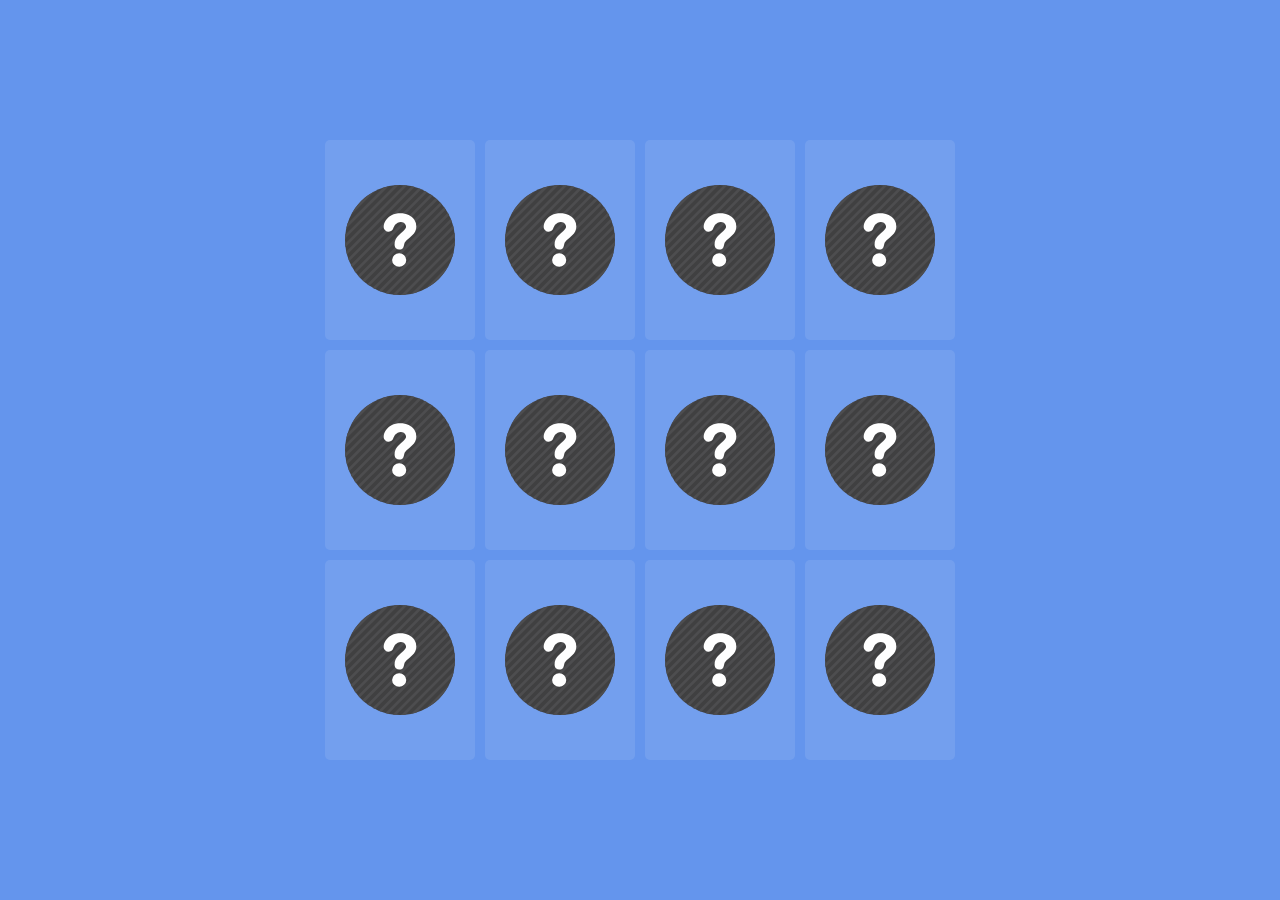
<file: after/index.html>
<!DOCTYPE html>
<html>
  <head>
    <meta charset="utf-8" />
    <title>와 크리스마스 2탄!</title>
    <link rel="stylesheet" type="text/css" href="../style.css" />
  </head>
  <body>
    <game-board></game-board>
  </body>
  <script type="module" src="main.js"></script>
</html>
</file>
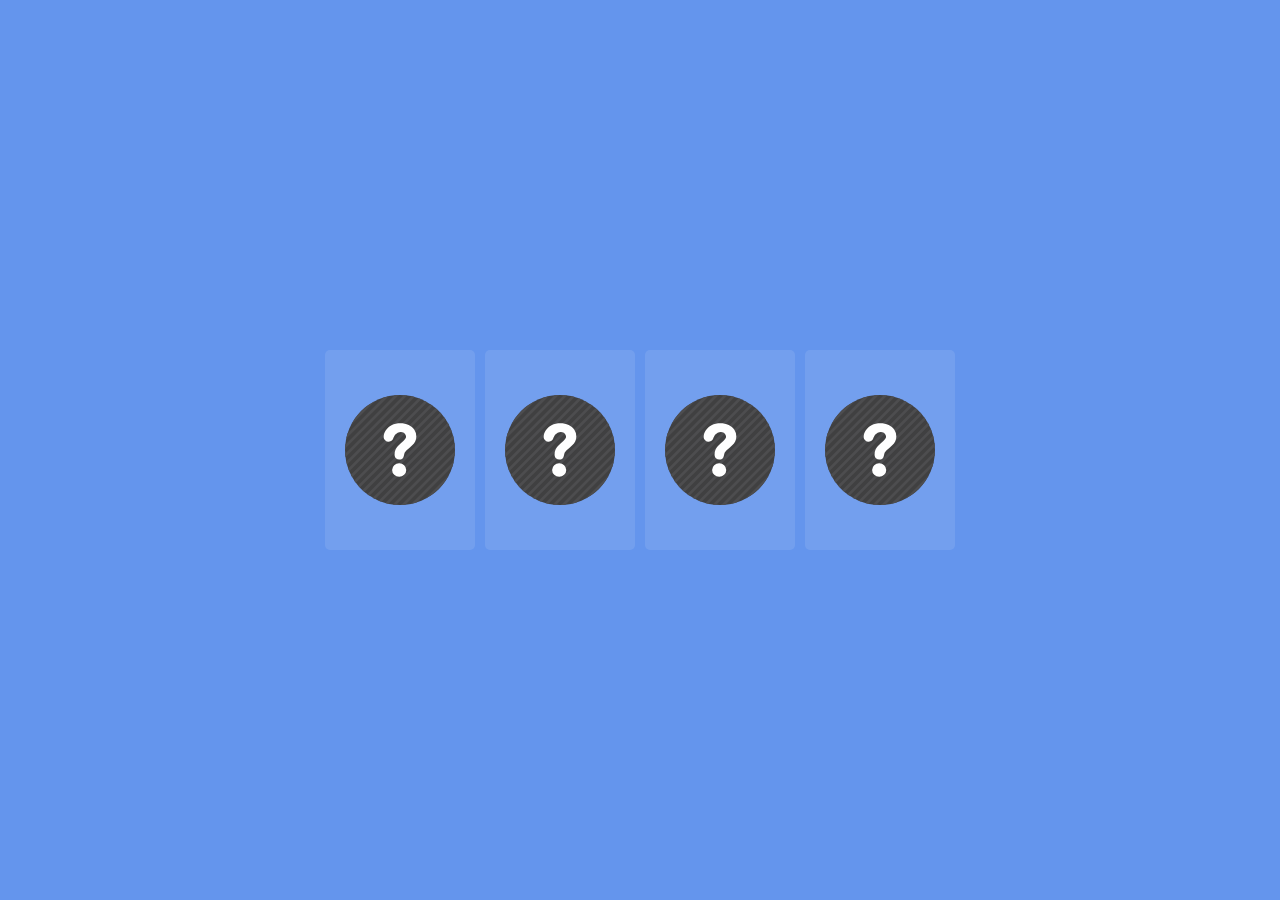
<file: before/index.html>
<!DOCTYPE html>
<html lang="ko">
  <head>
    <meta charset="UTF-8" />
    <title>와 크리스마스!</title>
    <link rel="stylesheet" href="../style.css" />
  </head>
  <body>
    <section class="memory-game">
      <div class="memory-card" data-name="asset0">
        <img class="front" src="../img/asset0.svg" />
        <img class="back" src="../img/question.svg" />
      </div>
      <div class="memory-card" data-name="asset0">
        <img class="front" src="../img/asset0.svg" />
        <img class="back" src="../img/question.svg" />
      </div>
      <div class="memory-card" data-name="asset1">
        <img class="front" src="../img/asset1.svg" />
        <img class="back" src="../img/question.svg" />
      </div>
      <div class="memory-card" data-name="asset1">
        <img class="front" src="../img/asset1.svg" />
        <img class="back" src="../img/question.svg" />
      </div>
    </section>
  </body>
  <script src="script.js"></script>
</html>
</file>
<file: style.css>
* {
  padding: 0;
  margin: 0;
  box-sizing: border-box;
}

body {
  height: 100vh;
  display: flex;
  justify-content: center;
  align-items: center;
  background-color: cornflowerblue;
}

.memory-game {
  display: grid;
  grid-template-columns: 1fr 1fr 1fr 1fr;
  perspective: 1000px;
}

.memory-card {
  width: 150px;
  height: 200px;
  position: relative;
  margin: 5px;
  transform-style: preserve-3d;
  transition: transform 0.5s;
}

.memory-card:active {
  transform: scale(0.97);
  transition: transform 0.2s;
}

.memory-card.flip {
  transform: rotateY(180deg);
}

.front,
.back {
  width: 100%;
  height: 100%;
  padding: 20px;
  border-radius: 5px;
  position: absolute;
  background-color: rgba(255, 255, 255, 0.1);
  backface-visibility: hidden;
}

.front {
  transform: rotateY(180deg);
}
</file>
